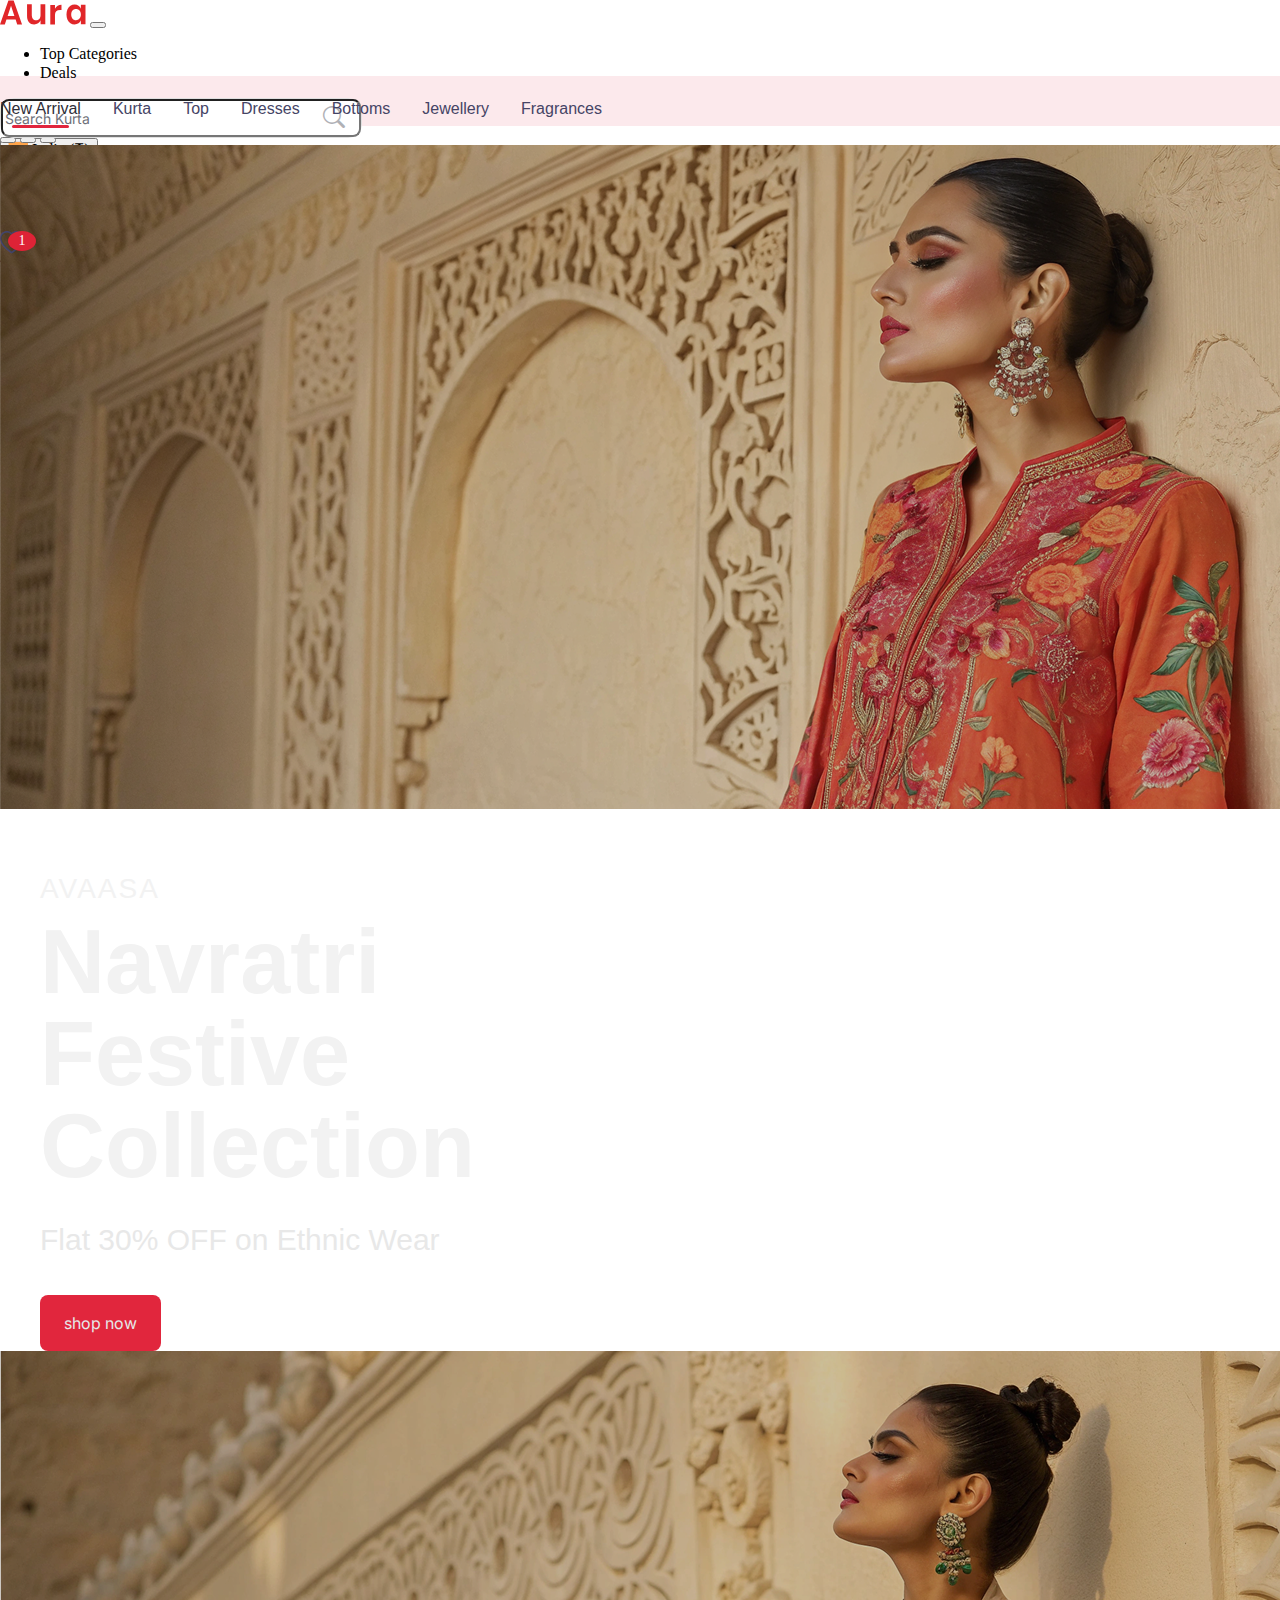
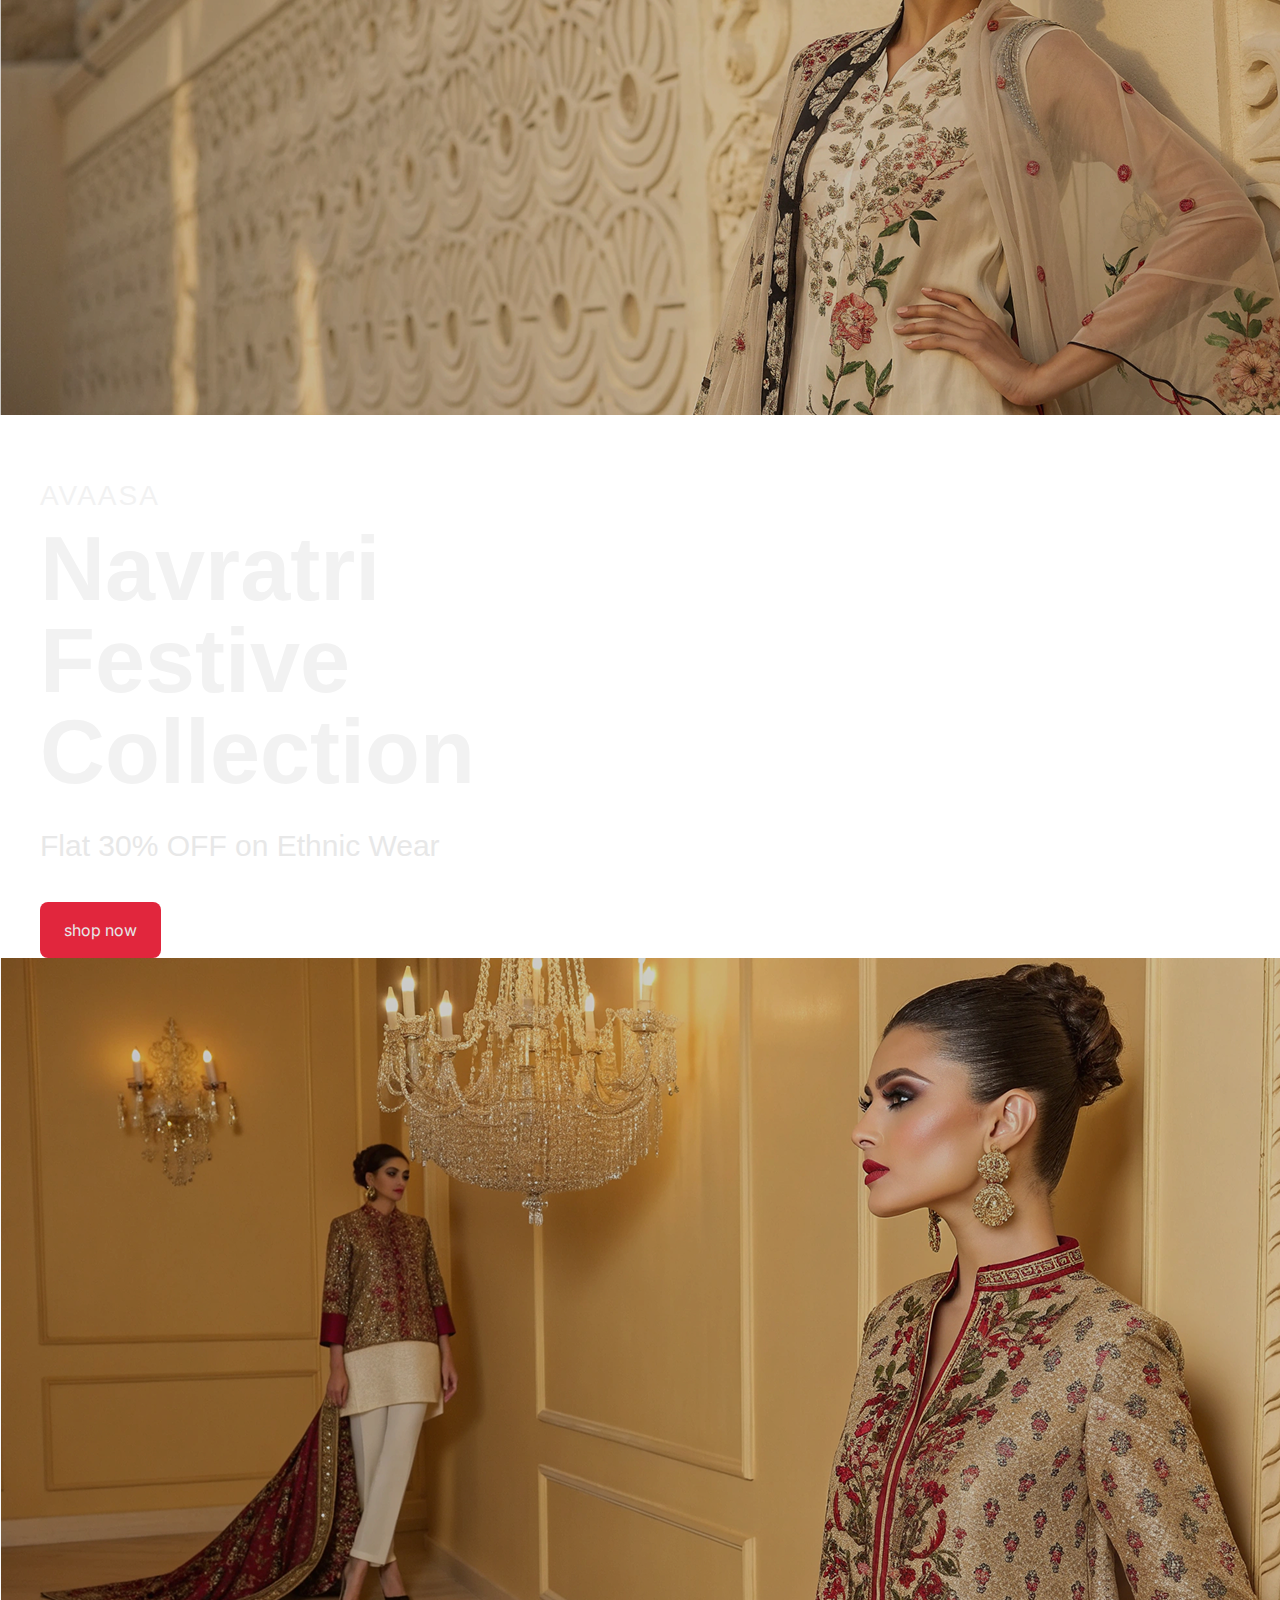
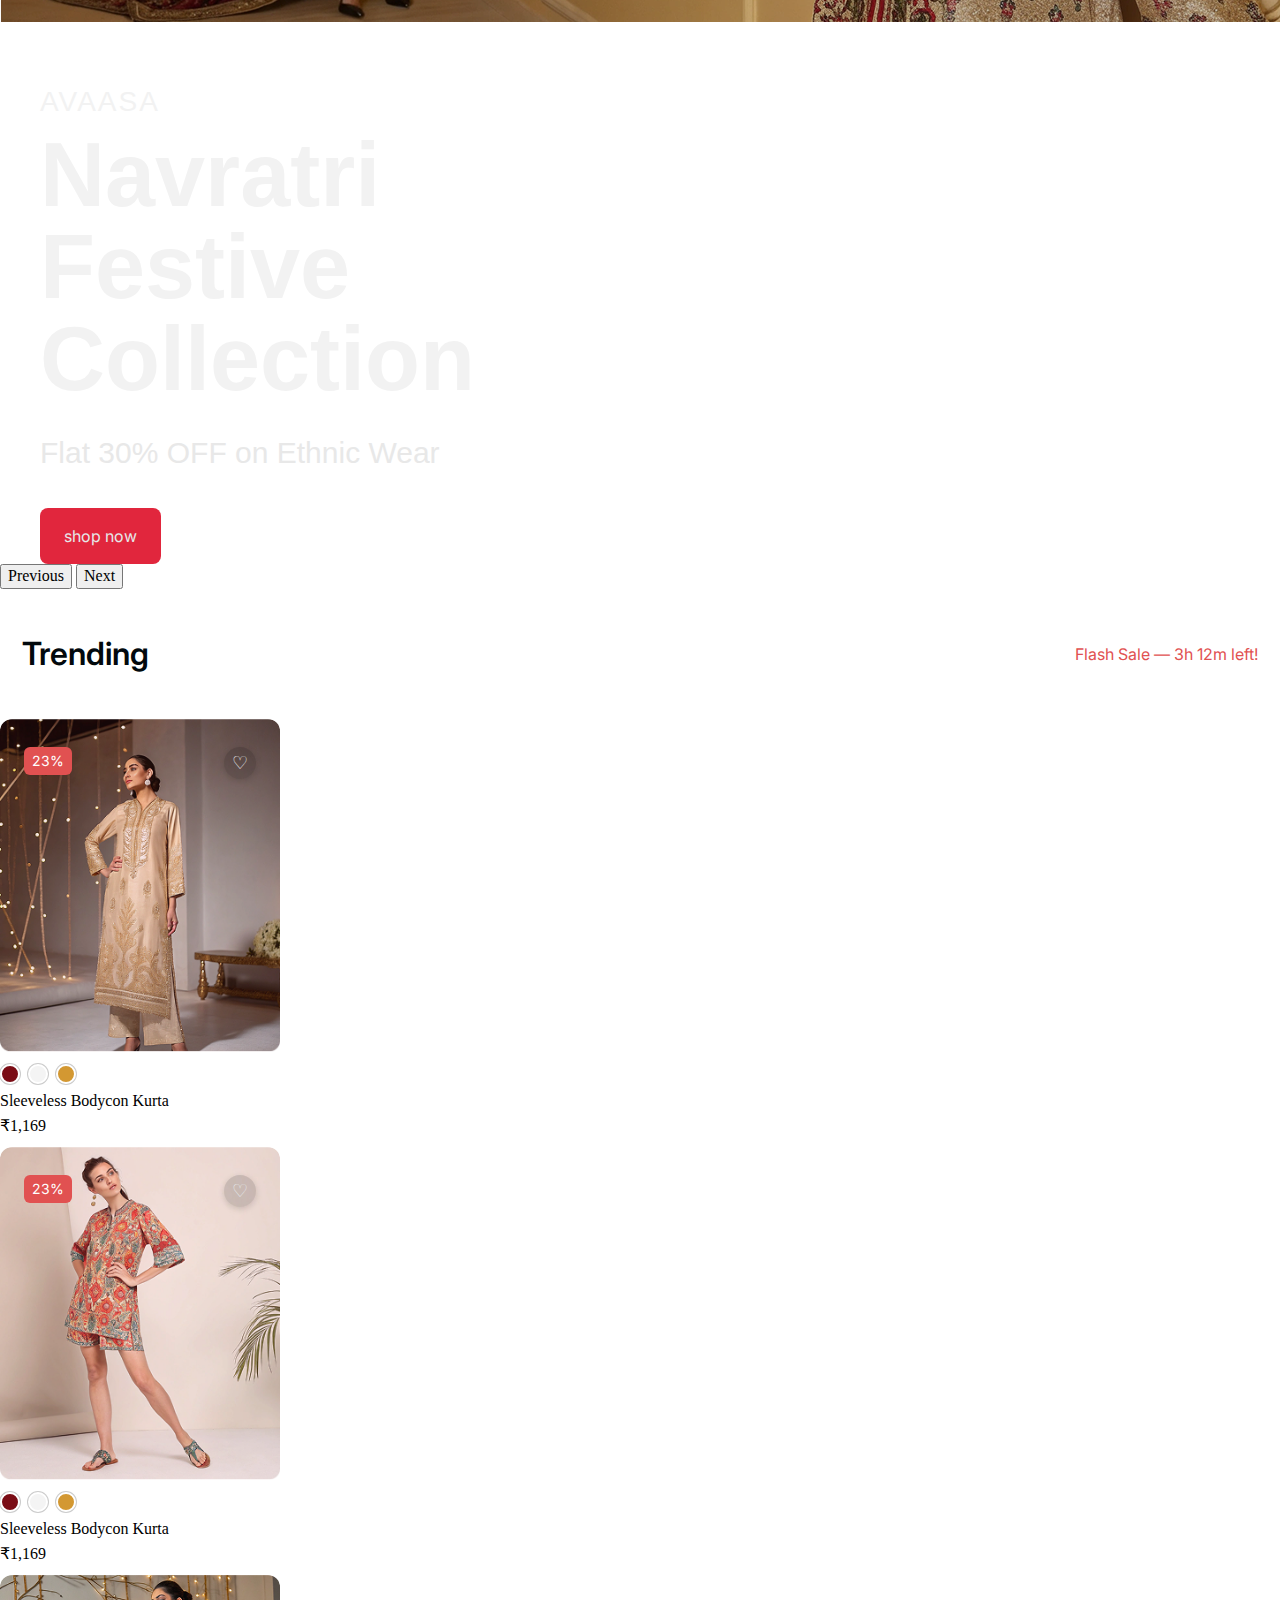
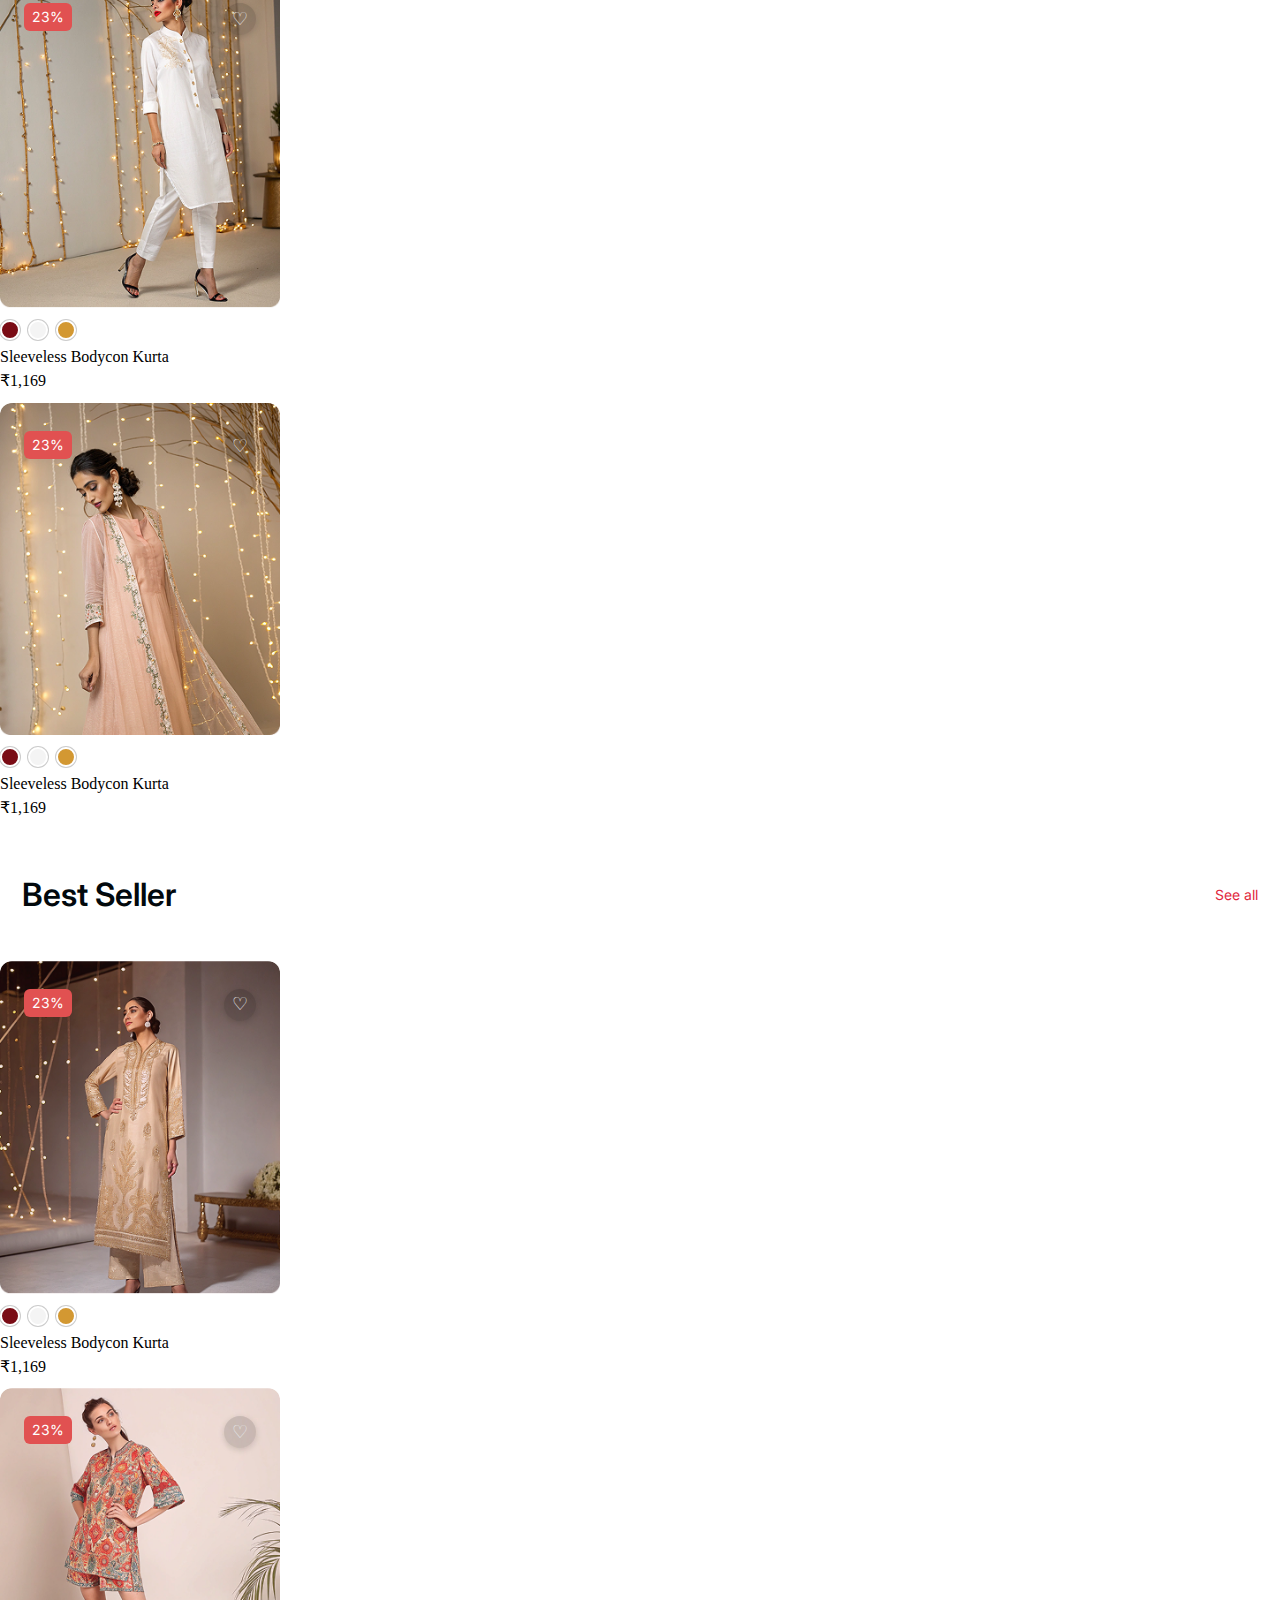
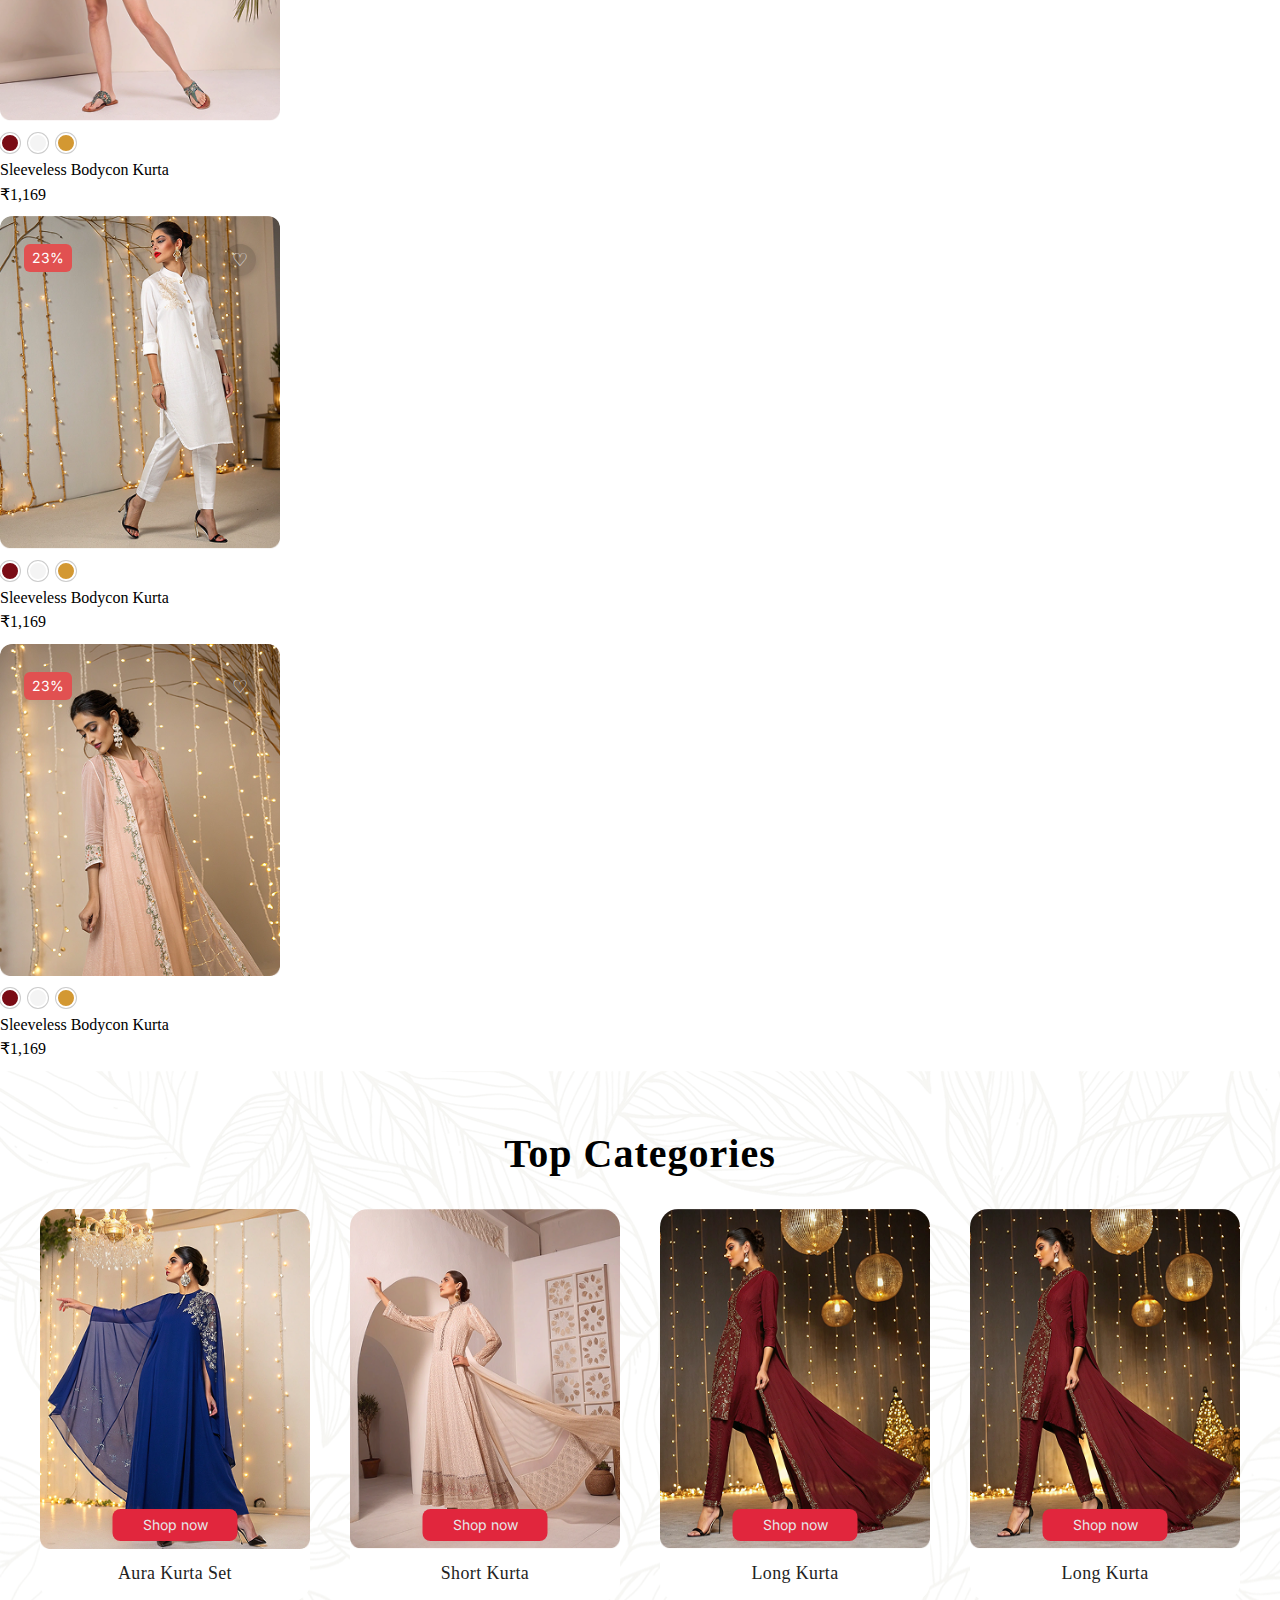
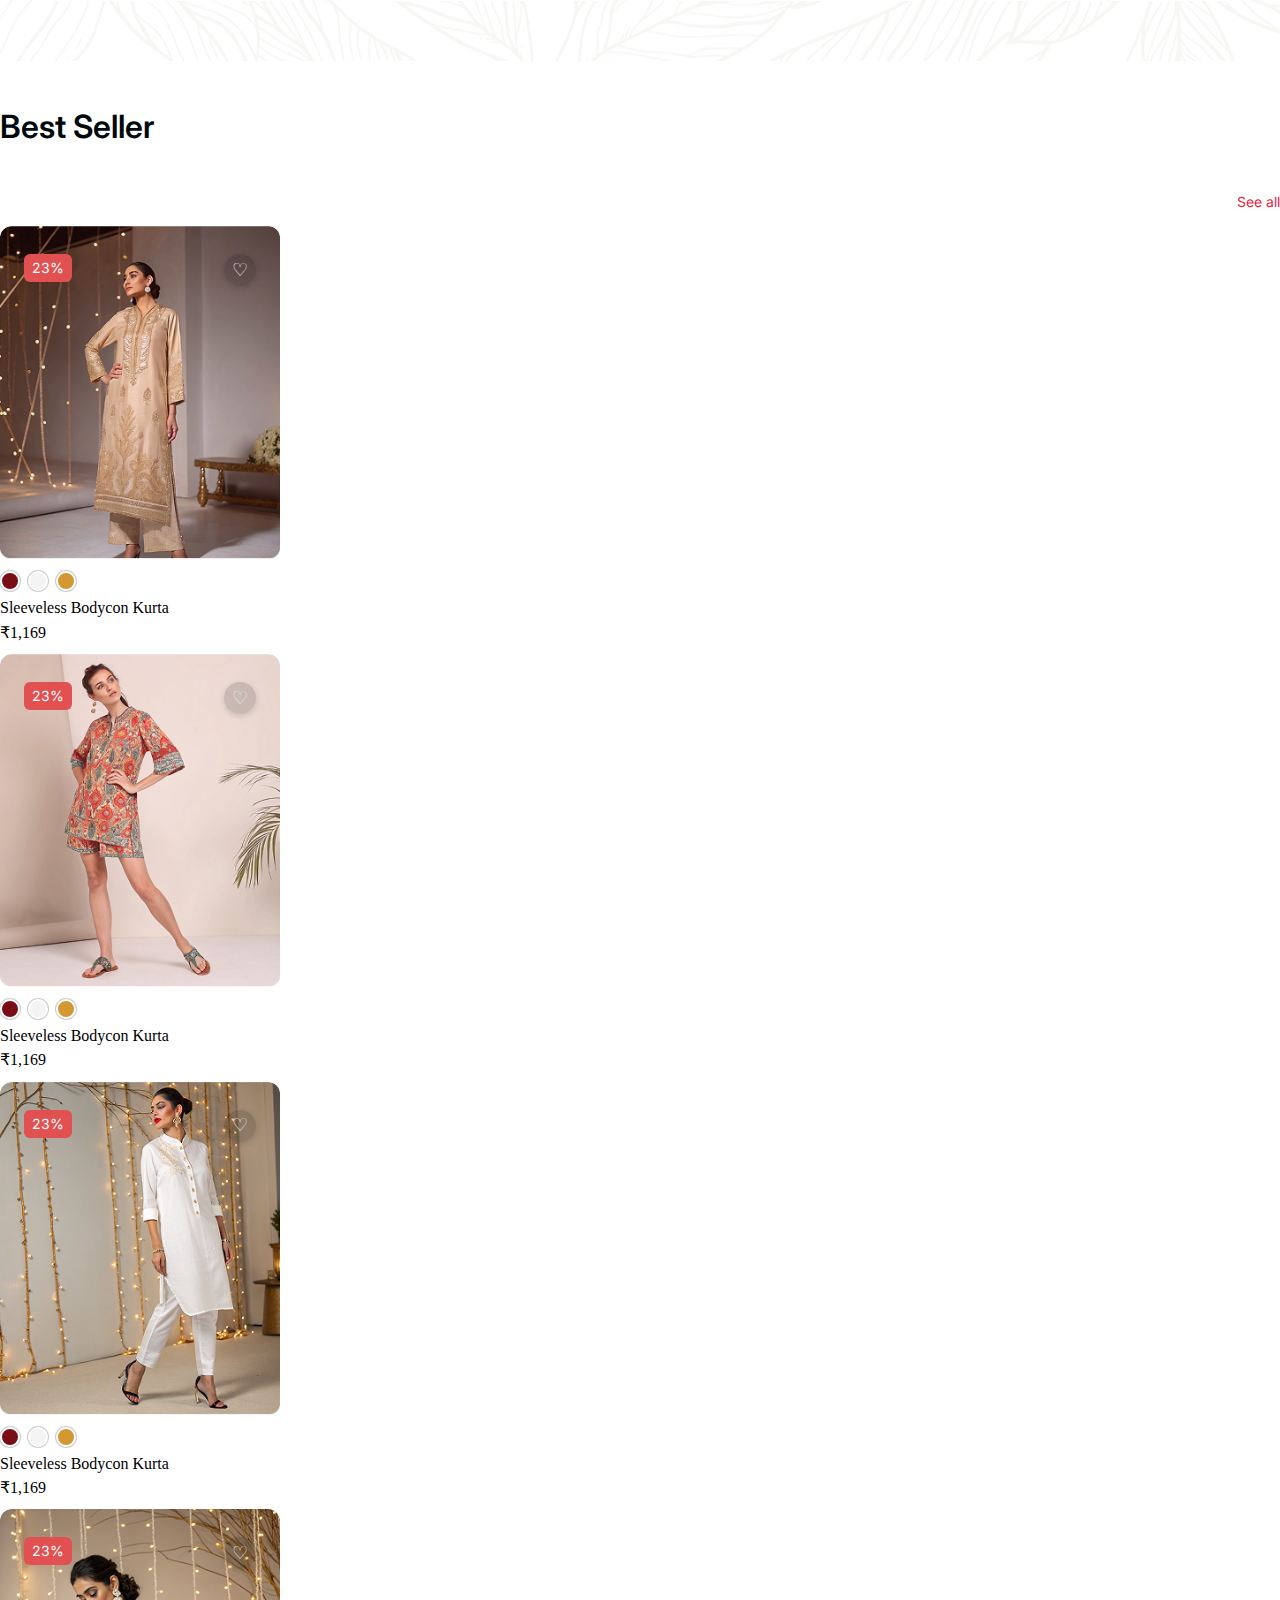
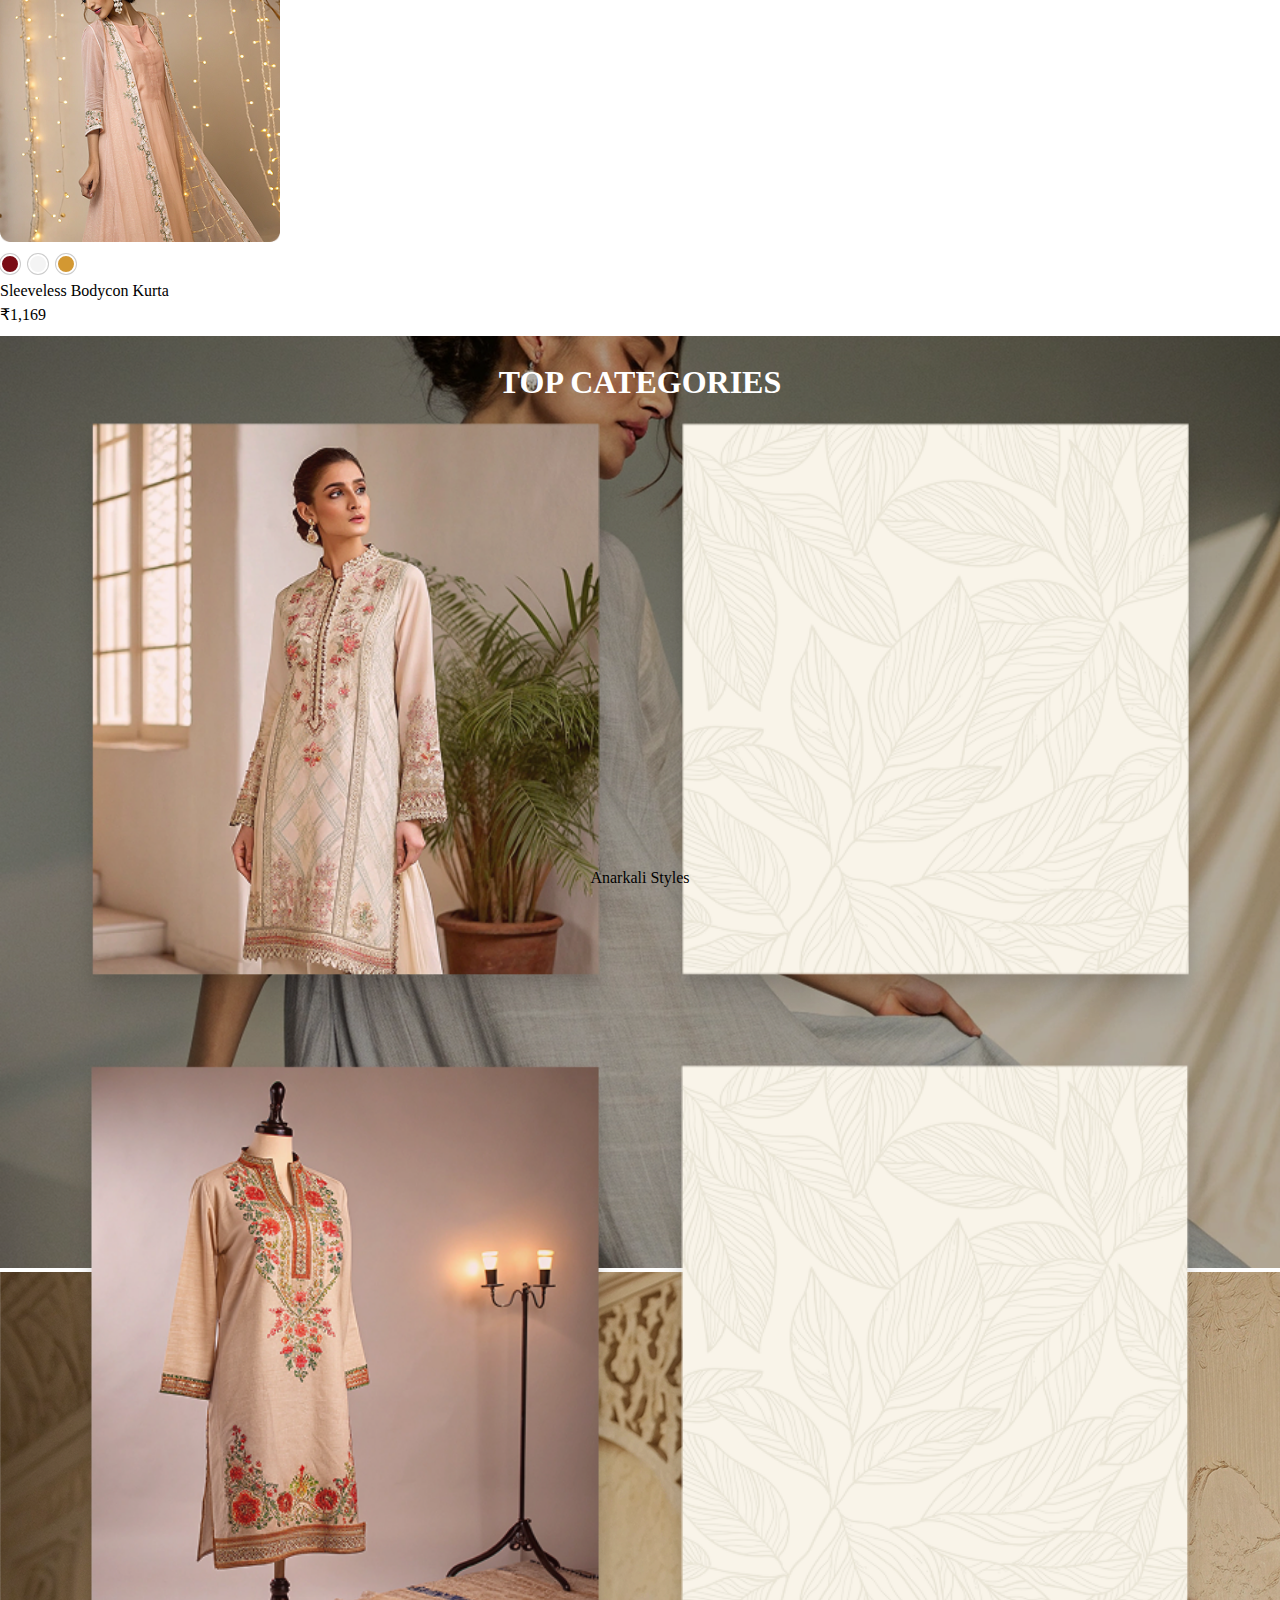
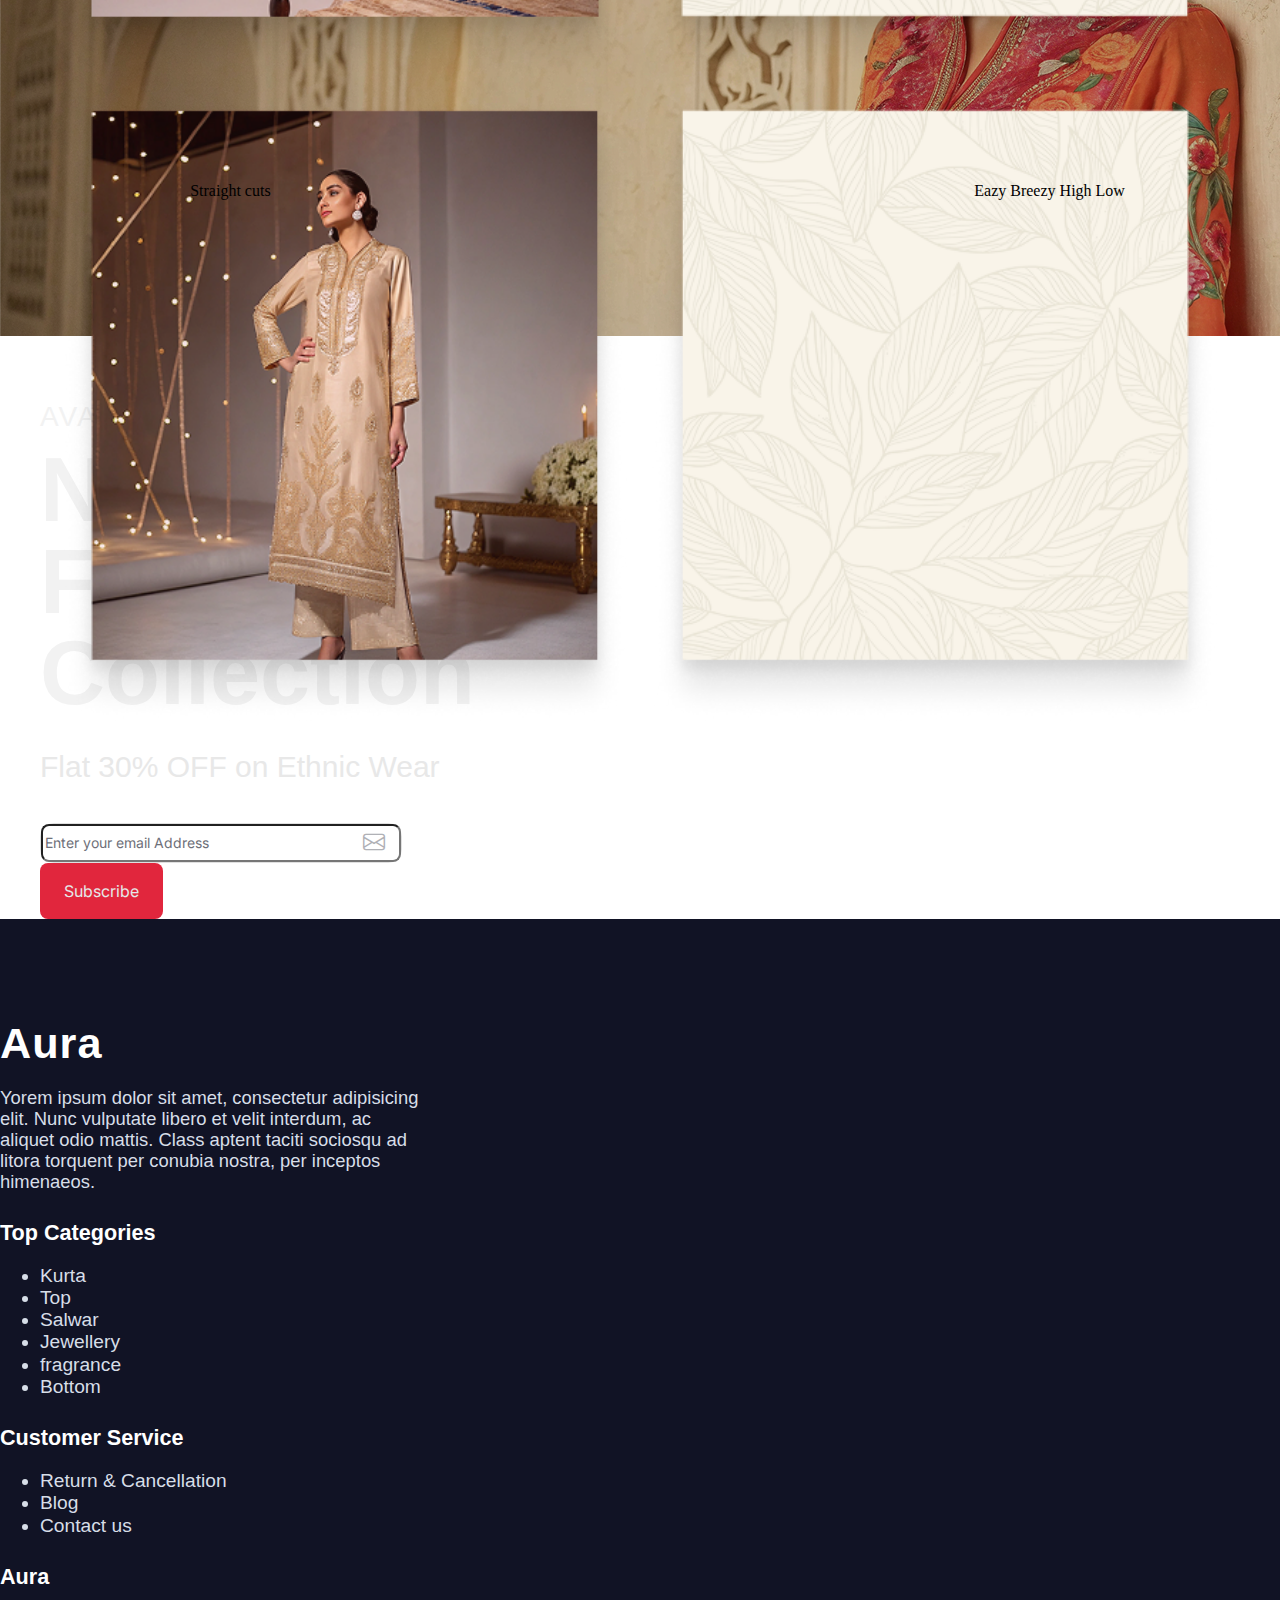
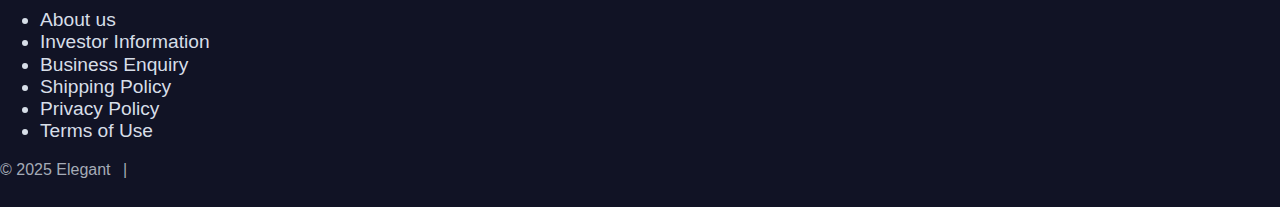
<file: index.html>
<!DOCTYPE html>
<html lang="en">

<head>
  <meta charset="UTF-8">
  <meta name="viewport" content="width=device-width, initial-scale=1.0">
  <title>Aura.com</title>
  <link rel="icon" href="img/Favicon.png">
  <link rel="stylesheet" href="css/style.css">
  <link rel="stylesheet" href="css/Normalise.css">
  <link href="https://cdn.jsdelivr.net/npm/bootstrap@5.3.8/dist/css/bootstrap.min.css" rel="stylesheet"
    integrity="sha384-sRIl4kxILFvY47J16cr9ZwB07vP4J8+LH7qKQnuqkuIAvNWLzeN8tE5YBujZqJLB" crossorigin="anonymous">
  <link rel="stylesheet" href="https://cdn.jsdelivr.net/npm/bootstrap-icons@1.13.1/font/bootstrap-icons.min.css">
  <!-- Google Fonts -->
  <link rel="preconnect" href="https://fonts.googleapis.com">
  <link rel="preconnect" href="https://fonts.gstatic.com" crossorigin>
  <link
    href="https://fonts.googleapis.com/css2?family=Inter:ital,opsz,wght@0,14..32,100..900;1,14..32,100..900&family=Montserrat:ital,wght@0,100..900;1,100..900&family=Work+Sans:ital,wght@0,100..900;1,100..900&display=swap"
    rel="stylesheet">

</head>

<body>

  <header class="">
       <nav class="navbar navbar-expand-lg  custom-navbar">
      <div class="container-fluid">

        <a style="align-items: normal;" class="navbar-brand" href="#"><img src="img/Logo.svg" alt="Aura Logo"
            class="logo"></a>

        <button class="navbar-toggler" type="button" data-bs-toggle="collapse" data-bs-target="#navbarNav"
          aria-controls="navbarNav" aria-expanded="false" aria-label="Toggle navigation">
          <span class="navbar-toggler-icon"></span>

        </button>

        <div class="collapse navbar-collapse d-flex justify-content-between " id="navbarNav">
          <div>
            <ul class="navbar-nav me-auto">
              <li class="nav-item">
                <a class="nav-link header-link " aria-current="page" href="#">Top Categories</a>
              </li>
              <li class="nav-item">
                <a class="nav-link header-link " href="#">Deals</a>
              </li>

            </ul>
          </div>
          <!--form search-->

          <div class="custom-search-wrapper">
            <input type="text" class="form-control custom-search-input" placeholder="Search Kurta" aria-label="Search">
            <span class="custom-search-icon">
              <i class="bi bi-search"></i>
            </span>
          </div>



          <div class="d-flex align-items-center gap-4">

            <!---Select Country-->

            <div class="dropdown">
              <button class="btn  dropdown-toggle d-flex align-items-center" type="button" data-bs-toggle="dropdown">
                <img src="img/IN.svg" width="20" class="me-2"> India (₹)
              </button>
              <ul class="dropdown-menu">
                <li><a class="dropdown-item d-flex align-items-center country-text" href="#"><img src="img/IN.svg"
                      width="20" class="me-2"> India (₹)</a></li>
                <li><a class="dropdown-item d-flex align-items-center country-text" href="#"><img src="img/flag.svg"
                      width="20" class="me-2"> US ($)</a></li>
              </ul>
            </div>

            <!---Right group-->
            <!--wishlist-->
            <div class="notification-icon">
              <i class="bi bi-heart"></i> <!-- Bootstrap icon, can use SVG or font icon -->
              <span class="notification-badge">1</span>
            </div>
            <!--Cart-->
            <div><i class="bi bi-cart custom-cart-icon"></i></div>
            <!--profile-->

            <div class="profile-menu-card">
              <span class="profile-icon">
                <i class="bi bi-person"></i>
              </span>
              <span class="menu-bars">
                <!-- SVG for three horizontal bars -->
                <svg width="36" height="36" viewBox="0 0 36 36" fill="none">
                  <rect x="10" y="12" width="16" height="2.5" rx="1.1" fill="#41446B" />
                  <rect x="10" y="17" width="16" height="2.5" rx="1.1" fill="#41446B" />
                  <rect x="10" y="22" width="16" height="2.5" rx="1.1" fill="#41446B" />
                </svg>
              </span>
            </div>


          </div>
        </div>

        </nav>
              <!---Tab structure-->
                 <div class="tabs d-flex justify-content-center gap-4  mb-3">
      <div class="tab active">New Arrival</div>
      <div class="tab">Kurta</div>
      <div class="tab">Top</div>
      <div class="tab">Dresses</div>
      <div class="tab">Bottoms</div>
      <div class="tab">Jewellery</div>
      <div class="tab">Fragrances</div>
                 </div>


              <!---Banner-->

        <div class="carousel slide" data-ride="carousel" id="bannerCarousel">
      <div class="carousel-indicators">
        <button type="button" data-bs-target="#carouselExampleIndicators" data-bs-slide-to="0" class="active"
          aria-current="true" aria-label="Slide 1"></button>
        <button type="button" data-bs-target="#carouselExampleIndicators" data-bs-slide-to="1"
          aria-label="Slide 2"></button>
        <button type="button" data-bs-target="#carouselExampleIndicators" data-bs-slide-to="2"
          aria-label="Slide 3"></button>
      </div>
      <div class="carousel-inner">
        <div class="carousel-item active">
          <img src="img/DEVICE=Desktop, Placement=Carosuel 1.png" class="d-block w-100" alt="Banner 1">
          <div class="promo-content carousel-caption d-none d-md-block text-start">
            <div class="brand">AVAASA</div>
            <h1 class="promo-heading">
              Navratri Festive<br>
              Collection
            </h1>
            <p class="promo-offer">
              Flat 30% OFF on Ethnic Wear
            </p>
            <button class=" Aura-button-primary-L">shop now</button>
          </div>

        </div>
        <div class="carousel-item">
          <img src="img/DEVICE=Desktop, Placement=Carosuel 2.png" class="d-block w-100" alt="Banner 2">
          <div class="promo-content carousel-caption d-none d-md-block text-start">
            <div class="brand">AVAASA</div>
            <h1 class="promo-heading">
              Navratri Festive<br>
              Collection
            </h1>
            <p class="promo-offer">
              Flat 30% OFF on Ethnic Wear
            </p>
            <button class=" Aura-button-primary-L">shop now</button>
          </div>
        </div>
        <div class="carousel-item">
          <img src="img/DEVICE=Desktop, Placement=Carosuel 3.png" class="d-block w-100" alt="Banner 3">
          <div class="promo-content carousel-caption d-none d-md-block text-start">
            <div class="brand">AVAASA</div>
            <h1 class="promo-heading">
              Navratri Festive<br>
              Collection
            </h1>
            <p class="promo-offer">
              Flat 30% OFF on Ethnic Wear
            </p>
            <button class=" Aura-button-primary-L">shop now</button>
          </div>
        </div>
      </div>
      <button class="carousel-control-prev" type="button" data-bs-target="#bannerCarousel" data-bs-slide="prev">
        <span class="carousel-control-prev-icon" aria-hidden="true"></span>
        <span class="visually-hidden">Previous</span>
      </button>
      <button class="carousel-control-next" type="button" data-bs-target="#bannerCarousel" data-bs-slide="next">
        <span class="carousel-control-next-icon" aria-hidden="true"></span>
        <span class="visually-hidden">Next</span>
      </button>

        </div>
  </header>

  <main>
    <!--cards-->
      <div class="container">
          <div class="row">
               <div class="trending-row d-flex justify-content-between  pt-5 pb-5">
          <div class=" col-6 col-md-6 col-lg-6">
            <h5 class="font-heading-XL">Trending</h5>
          </div>
          <div class=" col-6 col-md-6  col-lg-6  ">
            <p class="flash-sale">Flash Sale — 3h 12m left!</p>
          </div>
               </div>

              <div class="product-card col-3-6 col-md-4 col-lg-3 mb-4 ">
          <!-- Discount -->
          <div class="discount-badge">23%</div>

          <!-- Wishlist -->
          <div class="wishlist"></div>

          <!-- Product Image -->
          <img src="img/Img-8.png" alt="Kurta">

          <!-- Card Content -->
          <div class="card-content">
            <!-- Color options -->
            <div class="colors">
              <div class="color red"></div>
              <div class="color white"></div>
              <div class="color gold"></div>
            </div>

            <!-- Product Title -->
            <div class="product-name">Sleeveless Bodycon Kurta</div>

            <!-- Price -->
            <div class="price">₹1,169</div>
          </div>
              </div>

               <div class="product-card col-3-6 col-md-4 col-lg-3 mb-4 ">
          <!-- Discount -->
          <div class="discount-badge">23%</div>

          <!-- Wishlist -->
          <div class="wishlist"></div>

          <!-- Product Image -->
          <img src="img/Img-9.png" alt="Kurta">

          <!-- Card Content -->
          <div class="card-content">
            <!-- Color options -->
            <div class="colors">
              <div class="color red"></div>
              <div class="color white"></div>
              <div class="color gold"></div>
            </div>

            <!-- Product Title -->
            <div class="product-name">Sleeveless Bodycon Kurta</div>

            <!-- Price -->
            <div class="price">₹1,169</div>
          </div>
               </div>
               <div class="product-card col-3-6 col-md-4 col-lg-3 mb-4 ">
          <!-- Discount -->
          <div class="discount-badge">23%</div>

          <!-- Wishlist -->
          <div class="wishlist"></div>

          <!-- Product Image -->
          <img src="img/Img-4.png" alt="Kurta">

          <!-- Card Content -->
          <div class="card-content">
            <!-- Color options -->
            <div class="colors">
              <div class="color red"></div>
              <div class="color white"></div>
              <div class="color gold"></div>
            </div>

            <!-- Product Title -->
            <div class="product-name">Sleeveless Bodycon Kurta</div>

            <!-- Price -->
            <div class="price">₹1,169</div>
          </div>
              </div>
              <div class="product-card col-3-6 col-md-4 col-lg-3 mb-4 ">
          <!-- Discount -->
          <div class="discount-badge">23%</div>

          <!-- Wishlist -->
          <div class="wishlist"></div>

          <!-- Product Image -->
          <img src="img/Img-3.png" alt="Kurta">

          <!-- Card Content -->
          <div class="card-content">
            <!-- Color options -->
            <div class="colors">
              <div class="color red"></div>
              <div class="color white"></div>
              <div class="color gold"></div>
            </div>

            <!-- Product Title -->
            <div class="product-name">Sleeveless Bodycon Kurta</div>

            <!-- Price -->
            <div class="price">₹1,169</div>
          </div>
               </div>
           </div>


           <div class="row">
               <div class="trending-row d-flex justify-content-between ">
          <div class=" col-6 col-md-6 col-lg-6  pt-5 pb-5  ">
            <h5 class="font-heading-XL">Best Seller</h5>
          </div>
          <div class=" col-6 col-md-6  col-lg-6  ">
            <p class=" see-all-link">See all</p>
          </div>
               </div>

              <div class="product-card col-3-6 col-md-4 col-lg-3 mb-4 ">
          <!-- Discount -->
          <div class="discount-badge">23%</div>

          <!-- Wishlist -->
          <div class="wishlist"></div>

          <!-- Product Image -->
          <img src="img/Img-8.png" alt="Kurta">

          <!-- Card Content -->
          <div class="card-content">
            <!-- Color options -->
            <div class="colors">
              <div class="color red"></div>
              <div class="color white"></div>
              <div class="color gold"></div>
            </div>

            <!-- Product Title -->
            <div class="product-name">Sleeveless Bodycon Kurta</div>

            <!-- Price -->
            <div class="price">₹1,169</div>
          </div>
              </div>

               <div class="product-card col-3-6 col-md-4 col-lg-3 mb-4 ">
          <!-- Discount -->
          <div class="discount-badge">23%</div>

          <!-- Wishlist -->
          <div class="wishlist"></div>

          <!-- Product Image -->
          <img src="img/Img-9.png" alt="Kurta">

          <!-- Card Content -->
          <div class="card-content">
            <!-- Color options -->
            <div class="colors">
              <div class="color red"></div>
              <div class="color white"></div>
              <div class="color gold"></div>
            </div>

            <!-- Product Title -->
            <div class="product-name">Sleeveless Bodycon Kurta</div>

            <!-- Price -->
            <div class="price">₹1,169</div>
          </div>
               </div>
               <div class="product-card col-3-6 col-md-4 col-lg-3 mb-4 ">
          <!-- Discount -->
          <div class="discount-badge">23%</div>

          <!-- Wishlist -->
          <div class="wishlist"></div>

          <!-- Product Image -->
          <img src="img/Img-4.png" alt="Kurta">

          <!-- Card Content -->
          <div class="card-content">
            <!-- Color options -->
            <div class="colors">
              <div class="color red"></div>
              <div class="color white"></div>
              <div class="color gold"></div>
            </div>

            <!-- Product Title -->
            <div class="product-name">Sleeveless Bodycon Kurta</div>

            <!-- Price -->
            <div class="price">₹1,169</div>
          </div>
              </div>
              <div class="product-card col-3-6 col-md-4 col-lg-3 mb-4 ">
          <!-- Discount -->
          <div class="discount-badge">23%</div>

          <!-- Wishlist -->
          <div class="wishlist"></div>

          <!-- Product Image -->
          <img src="img/Img-3.png" alt="Kurta">

          <!-- Card Content -->
          <div class="card-content">
            <!-- Color options -->
                 <div class="colors">
                   <div class="color red"></div>
                   <div class="color white"></div>
                   <div class="color gold"></div>
                 </div>

            <!-- Product Title -->
            <div class="product-name">Sleeveless Bodycon Kurta</div>

            <!-- Price -->
            <div class="price">₹1,169</div>
                </div>
                   </div>
                       </div>
                           </div>
                               </div>
                                  </div>
                                      </section>



    </section>

    <!---Top Categories-->


  <div class="container">
    <div class="row">

    <div class="categories-section  ">
    <div class="categories-title">Top Categories</div>
    <div class="categories-grid">
           <div class="category-card">
              <img src="img/Img-2.png" alt="Aura Kurta Set">
                  <button class=" Aura-button-primary-SM shop-btn  ">Shop now</button>
                     <div class="category-name">Aura Kurta Set</div>
           </div>
      <div class="category-card">
        <img src="img/Img-11.png" alt="Short Kurta">
         <button class=" Aura-button-primary-SM shop-btn  ">Shop now</button>
        <div class="category-name">Short Kurta</div>
      </div>
      <div class="category-card ">
        <img src="img/Img-5.png" alt="Long Kurta">
        <button class=" Aura-button-primary-SM shop-btn ">Shop now</button>
        <div class="category-name">Long Kurta</div>
      </div>
       <div class="category-card ">
        <img src="img/Img-5.png" alt="Long Kurta">
        <button class=" Aura-button-primary-SM shop-btn ">Shop now</button>
        <div class="category-name">Long Kurta</div>
      </div>
      
    </div>
  </div>
  </div>

  </div>




   <!--New Arrival-->
   <div class="container">
     <div class="row">
               <div class=" col-6 col-md-6 col-lg-6  pt-5 pb-5  ">
            <h5 class="font-heading-XL">Best Seller</h5>
          </div>
          <div class=" col-6 col-md-6  col-lg-6  ">
            <p class=" see-all-link">See all</p>
          </div>

              <div class="product-card col-3-6 col-md-4 col-lg-3 mb-4 ">
          <!-- Discount -->
          <div class="discount-badge">23%</div>

          <!-- Wishlist -->
          <div class="wishlist"></div>

          <!-- Product Image -->
          <img src="img/Img-8.png" alt="Kurta">

          <!-- Card Content -->
          <div class="card-content">
            <!-- Color options -->
            <div class="colors">
              <div class="color red"></div>
              <div class="color white"></div>
              <div class="color gold"></div>
            </div>

            <!-- Product Title -->
            <div class="product-name">Sleeveless Bodycon Kurta</div>

            <!-- Price -->
            <div class="price">₹1,169</div>
          </div>
              </div>

               <div class="product-card col-3-6 col-md-4 col-lg-3 mb-4 ">
          <!-- Discount -->
          <div class="discount-badge">23%</div>

          <!-- Wishlist -->
          <div class="wishlist"></div>

          <!-- Product Image -->
          <img src="img/Img-9.png" alt="Kurta">

          <!-- Card Content -->
          <div class="card-content">
            <!-- Color options -->
            <div class="colors">
              <div class="color red"></div>
              <div class="color white"></div>
              <div class="color gold"></div>
            </div>

            <!-- Product Title -->
            <div class="product-name">Sleeveless Bodycon Kurta</div>

            <!-- Price -->
            <div class="price">₹1,169</div>
          </div>
               </div>
               <div class="product-card col-3-6 col-md-4 col-lg-3 mb-4 ">
          <!-- Discount -->
          <div class="discount-badge">23%</div>

          <!-- Wishlist -->
          <div class="wishlist"></div>

          <!-- Product Image -->
          <img src="img/Img-4.png" alt="Kurta">

          <!-- Card Content -->
          <div class="card-content">
            <!-- Color options -->
            <div class="colors">
              <div class="color red"></div>
              <div class="color white"></div>
              <div class="color gold"></div>
            </div>

            <!-- Product Title -->
            <div class="product-name">Sleeveless Bodycon Kurta</div>

            <!-- Price -->
            <div class="price">₹1,169</div>
          </div>
              </div>
              <div class="product-card col-3-6 col-md-4 col-lg-3 mb-4 ">
          <!-- Discount -->
          <div class="discount-badge">23%</div>

          <!-- Wishlist -->
          <div class="wishlist"></div>

          <!-- Product Image -->
          <img src="img/Img-3.png" alt="Kurta">

          <!-- Card Content -->
          <div class="card-content">
            <!-- Color options -->
            <div class="colors">
              <div class="color red"></div>
              <div class="color white"></div>
              <div class="color gold"></div>
            </div>

            <!-- Product Title -->
            <div class="product-name">Sleeveless Bodycon Kurta</div>

            <!-- Price -->
            <div class="price">₹1,169</div>
          </div>
               </div>
           </div>
   </div>

    <!--hilight-->

    <div class="colage">
        <img src="img/background.png" alt="">
      <div>
      
       <div class="overlay-text">
    <h1>Top Categories</h1>
  </div>

  <div class="cards">
    <div class="carD"> <img src="img/I1.png" alt=""></div>
    <div class="carD"><img src="img/p1.png" alt=""> <p class="p1">Anarkali Styles</p> </div>
    <div class="carD"><img src="img/I2.png" alt=""></div>
    <div class="carD"><img src="img/p2.png" alt=""><p class="p2">Straight cuts</p></div>
    <div class="carD"><img src="img/I3.png" alt=""></div>
        <div class="carD"><img src="img/p3.png" alt=""><p class="p3">Eazy Breezy High Low</p></div>

  </div>
      </div>



    </div>


    </div>
   
    </section>
    <section>
      <div class="carousel slide" data-ride="carousel" id="bannerCarousel">

        <div class="carousel-inner">
          <div class="carousel-item active">
            <img src="img/DEVICE=Desktop, Placement=Carosuel 1.png" class="d-block w-100" alt="Banner 1">
            <div class="promo-content carousel-caption d-none d-md-block text-start">
              <div class="brand">AVAASA</div>
              <h1 class="promo-heading">
                Navratri Festive<br>
                Collection
              </h1>

              <p class="promo-offer">
                Flat 30% OFF on Ethnic Wear
              </p>
              <div class="custom-search-wrapper">
                <input type="text" class="form-control custom-search-input" placeholder="Enter your email Address"
                  aria-label="Search">
                <span class="custom-search-icon">
                  <i class="bi bi-envelope"></i>
                </span>
              </div>

              <button class=" Aura-button-primary-L">Subscribe</button>
            </div>

          </div>
        </div>
    </section>

  </main>
 

    <footer
      style="background:#111325; color:#d7dee8; font-family:'Muli', sans-serif; font-size:1.2rem; padding:64px 0 28px 0;">
      <div class="container">
        <div class="row">
          <!-- Brand & Description -->
          <div class="col-md-4 mb-4">
            <h2 style="color:#fff; font-size:2.7rem; font-weight:700; letter-spacing:1px; margin-bottom:15px;">Aura</h2>
            <p style="color:#d7dee8; font-size:1.15rem; max-width:430px;">Yorem ipsum dolor sit amet, consectetur
              adipisicing elit. Nunc vulputate libero et velit interdum, ac aliquet odio mattis. Class aptent taciti
              sociosqu ad litora torquent per conubia nostra, per inceptos himenaeos.</p>
          </div>
          <!-- Top Categories -->
          <div class="col-md-2 mb-4">
            <h4 style="color:#fff; font-size:1.35rem; margin-bottom:18px;">Top Categories</h4>
            <ul class="list-unstyled">
              <li>Kurta</li>
              <li>Top</li>
              <li>Salwar</li>
              <li>Jewellery</li>
              <li>fragrance</li>
              <li>Bottom</li>
            </ul>
          </div>
          <!-- Customer Service -->
          <div class="col-md-3 mb-4">
            <h4 style="color:#fff; font-size:1.35rem; margin-bottom:18px;">Customer Service</h4>
            <ul class="list-unstyled">
              <li>Return & Cancellation</li>
              <li>Blog</li>
              <li>Contact us</li>
            </ul>
          </div>
          <!-- Aura Links -->
          <div class="col-md-3 mb-4">
            <h4 style="color:#fff; font-size:1.35rem; margin-bottom:18px;">Aura</h4>
            <ul class="list-unstyled">
              <li>About us</li>
              <li>Investor Information</li>
              <li>Business Enquiry</li>
              <li>Shipping Policy</li>
              <li>Privacy Policy</li>
              <li>Terms of Use</li>
            </ul>
          </div>
        </div>
        <!-- Copyright & Terms -->
        <div class="row">
          <div class="col-12 text-center mt-4" style="color:#a5abb7; font-size:1rem;">
            © 2025 Elegant
            <span style="margin:0 8px;">|</span>
    </footer>





    <script src="https://cdn.jsdelivr.net/npm/@popperjs/core@2.11.8/dist/umd/popper.min.js"
      integrity="sha384-I7E8VVD/ismYTF4hNIPjVp/Zjvgyol6VFvRkX/vR+Vc4jQkC+hVqc2pM8ODewa9r"
      crossorigin="anonymous"></script>
    <script src="https://cdn.jsdelivr.net/npm/bootstrap@5.3.8/dist/js/bootstrap.min.js"
      integrity="sha384-G/EV+4j2dNv+tEPo3++6LCgdCROaejBqfUeNjuKAiuXbjrxilcCdDz6ZAVfHWe1Y"
      crossorigin="anonymous"></script>

</body>

</html>
</file>
<file: css/style.css>
:root {
/* Global Colors */
--Ash10: #02090d;
--Ash09: #020c11;
--Ash08: #030f16;
--Ash07: #04131c;
--Ash06: #04151f;
--Ash05: #36444c;
--Ash04: #576269;
--Ash03: #8c9398;
--Ash02: #b1b6ba;
--Ash01: #e6e8e9;

--Success10: #105b1f;
--Success09: #157729;
--Success08: #1b9a35;
--Success07: #23c543;
--Success06: #26d94a;
--Success05: #51e16e;
--Success04: #6ee686;
--Success03: #9beeac;
--Success02: #bcf3c7;
--Success01: #e9fbed;

--Error10: #5b1010;
--Error09: #771515;
--Error08: #9a1b1b;
--Error07: #c52323;
--Error06: #d92626;
--Error05: #e15151;
--Error04: #e66e6e;
--Error03: #ee9b9b;
--Error02: #f3bcbc;
--Error01: #fbe9e9;

--Sunshine10: #645a48;
--Sunshine09: #83765f;
--Sunshine08: #aa987a;
--Sunshine07: #d9c39d;
--Sunshine06: #efd6ac;
--Sunshine05: #f2debd;
--Sunshine04: #f4e4c7;
--Sunshine03: #f8ecd9;
--Sunshine02: #faf2e5;
--Sunshine01: #fdfbf7;

--Crystal-10: #5f101a;
--Crystal-09: #7c1522;
--Crystal-08: #a01b2b;
--Crystal-07: #cd2338;
--Crystal-06: #e1263d;
--Crystal-05: #e75164;
--Crystal-04: #eb6e7d;
--Crystal-03: #f19ba6;
--Crystal-02: #f6bcc3;
--Crystal-01: #fce9ec;

/* Border Radius */
--border-radius-0: 0px;
--border-radius-100: 2px;
--border-radius-200: 4px;
--border-radius-300: 8px;
--border-radius-400: 12px;
--border-radius-500: 16px;
--border-radius-600: 20px;
--border-radius-700: 24px;
--border-radius-800: 999px;

/* Sizing */
--size-1: 4px;
--size-2: 8px;
--size-3: 16px;
--size-4: 24px;
--size-5: 32px;
--size-6: 48px;
--size-7: 56px;
--size-8: 64px;
--size-9: 72px;
--size-10: 96px;

/* Spacing */
--space-1: 4px;
--space-2: 8px;
--space-3: 16px;
--space-4: 24px;
--space-5: 32px;
--space-6: 48px;
--space-7: 56px;
--space-8: 64px;

/* Borders */
--border-width-none: 0px;
--border-width-thin: 1px;
--border-width-medium: 2px;
--border-width-thick: 4px;
--border-width-extra-thick: 8px;

/* Font Families */
--font-1: "Inter";

/* Font Weights */
--font-weight-thin: 100;
--font-weight-light: 200;
--font-weight-regular: 400;
--font-weight-medium: 500;
--font-weight-semibold: 600;
--font-weight-bold: 700;
--font-weight-extrabold: 800;
--font-weight-black: 900;

/* Line Heights */
--line-height-100: 18px;
--line-height-200: 20px;
--line-height-300: 24px;
--line-height-400: 28px;
--line-height-500: 30px;
--line-height-600: 40px;
--line-height-700: 42px;
--line-height-800: 44px;

/* Font Sizes */
--font-size-50: 12px;
--font-size-100: 14px;
--font-size-200: 16px;
--font-size-300: 20px;
--font-size-400: 24px;
--font-size-500: 30px;
--font-size-600: 32px;
--font-size-700: 36px;

/* Shadows */
--shadow-s1: 0 2px 16px 10px var(--Ash01);
--shadow-s2: 0 22px 22px 0 var(--Ash01);
--shadow-s3: 0 30px 60px 0 var(--Ash02);

/* Typography aliases */
--font-text-L-family: var(--font-1);
--font-text-L-weight: var(--font-weight-regular);
--font-text-L-size: var(--font-size-200);
--font-text-L-lineHeight: var(--line-height-300);
--font-text-L: var(--font-text-L-weight) var(--font-text-L-size) / var(--font-text-L-lineHeight) var(--font-text-L-family);

--font-text-MD-family: var(--font-1);
--font-text-MD-weight: var(--font-weight-regular);
--font-text-MD-size: var(--font-size-100);
--font-text-MD-lineHeight: var(--line-height-200);
--font-text-MD: var(--font-text-MD-weight) var(--font-text-MD-size) / var(--font-text-MD-lineHeight) var(--font-text-MD-family);

--font-text-XL-family: var(--font-1);
--font-text-XL-weight: var(--font-weight-semibold);
--font-text-XL-size: var(--font-size-600);
--font-text-XL-lineHeight: var(--line-height-300);
--font-heading-XL: var(--font-text-XL-weight) var(--font-text-XL-size) / var(--font-text-XL-lineHeight) var(--font-text-XL-family);



/* Semantic Tokens */
--color-background-primary-active: var(--Crystal-06);
--color-background-primary-hover: var(--Crystal-08);
--color-background-secondary-active: var(--Sunshine01);
--color-background-secondary-hover: var(--Sunshine03);
--color-text-Lightest-Neutral: var(--Ash01);
--color-text-Darkest-Neutral: var(--Ash10);
--color-background-Lightest-primary: var(--Crystal-01);
--color-background-Base-error: var(--Error07);
--color-background-decorative: var(--Error05);

--border-radius-border-radius-L: var(--border-radius-300);
--border-radius-border-radius-MD: var(--border-radius-200);
--border-radius-border-radius-SM: var(--border-radius-100);

--space-L: var(--space-4);
--space-MD: var(--space-3);
--space-SM: var(--space-2);

--border-width-default: var(--border-width-thin);
--border-width-focus: var(--border-width-medium);
--border-width-selected: var(--border-width-thick);
--border-width-emphasis: var(--border-width-extra-thick);

--color-border-primary: var(--Crystal-06);
}

/* Component styles */
nav {
height: 76px;
}

select {
background-color: transparent;
border: none;
outline: none;
}

select img {
width: 24px;
height: 24px;
border-radius: 50%;
}

.custom-navbar {
background-color: var(--color-Surface-Neutral);
}

.country-text {
color: var(--color-text-neutral) !important;
}

/* Search Bar */
.custom-search-wrapper {
position: relative;
display: flex;
align-items: center;
border: 1.5px solid #e0e0e0;
border-radius: 14px;
background: #fff;
width: 360px;
max-width: 100%;
}

.custom-search-input {
border-radius: var(--border-radius-border-radius-L)!important;
border: var(var(--border-width-default))!important;
height: var(--size-5) !important;
background: transparent;
font: var(--font-text-MD)!important;
color: colorx
padding: 12px 40px 12px 16px;
width: 100%;
box-shadow: none;
}

.custom-search-input::placeholder {
color: #6e7079;
opacity: 1;
font-weight: 400;
}

.custom-search-icon {
position: absolute;
right: 16px;
color: #b0b1b6;
font-size: 22px;
pointer-events: none;
}

/* Wishlist */
.notification-icon {
position: relative;
display: inline-block;
}

.notification-icon .bi-heart {
font-size: 24px;
color: #41446B;
}

.notification-badge {
position: absolute;
top: 0px;
right: -12px;
background: #DE2336;
color: #fff;
border-radius: 50%;
padding: 0px 4px;
height: 20px;
min-width: 20px;
font-size: 14px;
font-family: inherit;
display: flex;
align-items: center;
justify-content: center;
font-weight: 500;
box-shadow: 0 2px 6px rgba(0, 0, 0, 0.08);
}

/* Cart */
.custom-cart-icon {
font-size: 24px;
color: #41446B;
vertical-align: middle;
}

/* Profile */
.profile-menu-card {
display: flex;
align-items: center;
background: #f9f9f9;
border-radius: 999px;
border: 1.5px solid #e0e0e0;
box-shadow: 0 0 0 rgba(0, 0, 0, 0.06);
padding: 0 12px 0 8px;
width: 96px;
height: 48px;
}

.profile-icon {
background: #f4f3f6;
border-radius: 50%;
display: flex;
align-items: center;
justify-content: center;
width: 32px;
height: 32px;
}

.profile-icon .bi-person {
font-size: 20px;
color: #41446B;
}

.menu-bars {
display: flex;
align-items: center;
justify-content: center;
height: auto;
margin-left: auto;
}

.gap-4 {
gap: 32px;
}

/* Link hover */
.header-link {
text-decoration: none !important;
color: var(--color-text-neutral) !important;
}

.header-link:hover {
text-decoration: none !important;
color: var(--color-background-primary-hover) !important;
}


/* seel all link */
.see-all-link {
text-decoration: none !important;
color: var(--color-background-primary-active) !important;
font: var(--font-text-MD);
text-align: right;
}

.see-all-link:hover {

color: var(--color-background-primary-hover) !important;
font: var(--font-text-MD);
}

/* Tabs */
.tabs {
display: flex;
align-items: center;
background: var(--color-background-Lightest-primary);
padding: var(--space-L) 0 0 0;
gap: 32px;
font-family: 'Muli', sans-serif;
font-size: 16px;
}

.tab {
color: #454465;
padding-bottom: var(--space-SM);
cursor: pointer;
position: relative;
}

.tab.active {
color: #2e2d37;
font-weight: 500;
}

.tab.active::after {
content: '';
display: block;
height: 3px;
width: 70%;
background: var(--color-background-primary-active);
border-radius: 1.5px;
position: absolute;
left: 15%;
bottom: -2px;
}

/* shop button*/
.shop-btn {
  position: absolute;
  top: 300px;
  bottom: 24px;
  padding: 10px 38px;
  
  
}

/* Carousel */
.promo-content {
max-width: 600px;
padding: 60px 0 0 40px;
background: transparent;
}

.brand {
font-size: 28px;
color: #F2F2F2;
font-family: 'Muli', sans-serif;
font-weight: 400;
margin-bottom: 12px;
letter-spacing: 2px;
}

.promo-heading {
font-size: 90px;
font-weight: 700;
color: #F2F2F2;
line-height: 1.02;
margin: 0 0 24px 0;
font-family: 'Muli', sans-serif;
}

.promo-offer {
font-size: 30px;
color: #e8e8e8;
margin-bottom: 38px;
font-family: 'Muli', sans-serif;
}

.shop-btn {
font-size: 35px;
background: #E62A3E;
color: #fff;
padding: 28px 72px;
border: none;
border-radius: 16px;
cursor: pointer;
font-family: 'Muli', sans-serif;
font-weight: 500;
box-shadow: 0 12px 32px rgba(230, 42, 62, 0.15);
transition: background 0.2s;
}

.shop-btn:hover {
background: #b92538;
}

/* Product Card */

.product-card
{
  padding:0 0;
}
.trending-row {
display: flex;
align-items: center;
justify-content: space-between;
padding: 0 22px;
}

.trending-title {
font-size: 32px;
font-weight: 400;
color: #111;
margin: 0;
font: var(--font-text-L)
}

.flash-sale {
text-align: right;
font-size: 20px;
color: var(--color-background-decorative);
font: var(--font-text-L);
margin: 0;
font-weight: 400;
}

.product-card {
border-radius: 16px;
width: 200px;

}







/* Aura button - L */
.Aura-button-primary-L {
        display: inline-flex
;
    align-items: center;
    justify-content: center;
    height: var(--size-7);
    padding: 0 var(--space-L);
    background: var(--color-background-primary-active);
    color: var(--color-text-Lightest-Neutral);
    border: none;
    border-radius: var(--border-radius-border-radius-L);
    font: var(--font-text-L);
    line-height: var(--font-text-L-lineHeight);
    cursor: pointer;
    transition: background 0.2s;
}

.Aura-button-primary-L:hover {
background: var(--color-background-primary-hover);
}

/* Aura button - MD */
.Aura-button-primary-MD {
display: inline-flex;
align-items: center;
justify-content: center;
height: var(--size-6);
padding: 0 var(--space-MD);
background: var(--color-background-primary-active);
color: var(--color-text-Lightest-Neutral);
border: none;
border-radius: var(--border-radius-border-radius-L);
font: var(--font-text-MD);
line-height: var(--font-text-L-lineHeight);
cursor: pointer;
transition: background 0.2s;
}

.Aura-button-primary-MD:hover {
background: var(--color-background-primary-hover);
}

/* Aura button - SM */
.Aura-button-primary-SM {
display: inline-flex !important;
align-items: center;
justify-content: center;
height: var(--size-5);
padding: 0 var(--space-MD);
background: var(--color-background-primary-active);
color: var(--color-text-Lightest-Neutral);
border: none;
border-radius: var(--border-radius-border-radius-L);
font: var(--font-text-MD);
line-height: var(--font-text-L-lineHeight);
cursor: pointer;
transition: background 0.2s;
}

.Aura-button-primary-SM:hover {
background: var(--color-background-primary-hover);
}

/* Secondary Button - L */
.Aura-button-secondary-L {
display: inline-flex;
align-items: center;
justify-content: center;
height: var(--size-7);
padding: 0 var(--space-L);
background: var(--color-background-secondary-active);
color: var(--color-text-Darkest-Neutral);
border: var(--border-width-default);
border-color: var(--color-border-primary);
border-style: solid;
border-radius: var(--border-radius-border-radius-L);
font: var(--font-text-L);
line-height: var(--font-text-L-lineHeight);
cursor: pointer;
transition: background 0.2s;
}

.Aura-button-secondary-L:hover {
background: var(--color-background-secondary-hover);
}

/* Secondary Button - MD */
.Aura-button-secondary-MD {
display: inline-flex;
align-items: center;
justify-content: center;
height: var(--size-6);
padding: 0 var(--space-MD);
background: var(--color-background-secondary-active);
color: var(--color-text-Darkest-Neutral);
border: var(--border-width-default);
border-color: var(--color-border-primary);
border-style: solid;
border-radius: var(--border-radius-border-radius-L);
font: var(--font-text-MD);
line-height: var(--font-text-L-lineHeight);
cursor: pointer;
transition: background 0.2s;
}

.Aura-button-secondary-MD:hover {
background: var(--color-background-secondary-hover);
}

/* Secondary Button - SM */
.Aura-button-secondary-SM {
display: inline-flex;
align-items: center;
justify-content: center;
height: var(--size-5);
padding: 0 var(--space-MD);
background: var(--color-background-secondary-active);
color: var(--color-text-Darkest-Neutral);
border: var(--border-width-default);
border-style: solid;
border-color: var(--color-border-primary);
border-radius: var(--border-radius-border-radius-L);
font: var(--font-text-MD);
line-height: var(--font-text-L-lineHeight);
cursor: pointer;
transition: background 0.2s;
}

.Aura-button-secondary-SM:hover {
background: var(--color-background-secondary-hover);
}


/*Discount Badge*/
.discount-badge {
  top: 18px;
  left: 18px;
  height: var(--size-4);!important;
  padding: 0 var(--space-SM);!important;
  font: var(--font-text-MD);!important;       
  border-radius:var(--border-radius-border-radius-MD);!important;
  background-color: var(--color-background-Base-error);!important;

}

.percent-badge{
    display: inline-flex;
    position: absolute;
    align-items: center;
    justify-content: center;
    min-width: var(--size-7);           /* keeps rectangular look */
    height: var(--size-5);            /* consistent height */
    padding: 0 var(--space-MD);       /* horizontal padding */
   font: var(--font-text-MD);
    color: var(--color-text-Lightest-Neutral);
    background: var(--color-background-primary-active);       /* slightly muted red; tweak if you want exact */
    border-radius: var(--border-radius-border-radius-MD);
    box-shadow: 0 1px 0 rgba(0,0,0,0.08) inset; /* subtle depth */
    user-select: none;

}
.percent-badge :hover {
   background-color: var(--color-background-primary-hover);
}

    .product-card {
      position: relative;
      width: 280px;
      border-radius: 12px;
      overflow: hidden;
      background: #fff;
     
    }

    /* Product Image */
    .product-card img {
      width: 100%;
      display: block;
     
    }

    /* Discount Badge */
    .discount-badge {
      position: absolute;
      top: 28px;
      left: 24px;
      background: var(--color-background-decorative);
      color: #fff;
      padding: 4px var(--size-2);
      border-radius: 6px;
      font:var(--font-text-MD);
       height: var(--size-12);
    }

    /* Wishlist */
    .wishlist {
      position: absolute;
      top: 28px;
      right: 24px;
     
      background: rgba(0,0,0,0.15);
      width: var(--size-5);
      height: var(--size-5);;
      border-radius: 50%;
      display: flex;
      justify-content: center;
      align-items: center;
      box-shadow: 0 2px 6px rgba(0,0,0,0.15);
      cursor: pointer;
     
    }

    .wishlist::before {
      content: "♡"; /* heart outline */
      font-size: 18px;
       color: var(--color-text-Lightest-Neutral);
    }

    /* Card Content */
    .card-content {
      padding: 12px 0px;
      text-align: left;
    }

    /* Color Swatches */
    .colors {
      display: flex;
      gap: 8px;
      margin-bottom: 8px;
    }

    .color {
      width: 16px;
      height: 16px;
      border-radius: 50%;
      border: 2px solid #fff;
      box-shadow: 0 0 0 1px #ccc;
    }

    .color.red { background: #7a0c15; }
    .color.white { background: #f4f4f4; }
    .color.gold { background: #d39832; }

    /* Product Name */
    .product-name {
      font:var(--font-text-L)
    color:var(--color-text-Darkest-Neutral);
      margin-bottom: 6px;
    }

    /* Price */
    .price {
      font:var(--font-text-MD)
      color: var(--color-text-Darkest-Neutral);
    
    }

    /* typography*/
    
  .font-heading-XL {
    font: var(--font-heading-XL);
    color: var(--color-text-Darkest-Neutral);
  }

  /* Example usage */
  .Top-Categories {
  background-color: #F4F3F0;
  }


  /* Responsive adjustments */

   
    .categories-section {
     padding: 60px 20px;
      margin: 0 auto;
      text-align: center;
      background-image:url('/img/Pattern.png');
    }
    .categories-title {
      font-size: 2.5rem;
      font-weight: 600;
      margin-bottom: 32px;
      letter-spacing: 1px;
    }
    .categories-grid {
      display: flex;
      justify-content: space-evenly;
      gap: 20px;
      flex-wrap: wrap;
    }
    .category-card {
      background: #fff;
      border-radius: 18px;
      overflow: hidden;
      width: 270px;
      position: relative;
      transition: transform 0.2s;
      display: flex;
      flex-direction: column;
      align-items: center;
      padding-bottom: 18px;
    }
    .category-card img {
      width: 100%;
      height: 340px;
    
    }
    .shop-btn {
      
     
      padding: 10px 30px;
      position: absolute;
      left: 50%;
      bottom: 64px;
      transform: translateX(-50%);
      cursor: pointer;
      box-shadow: 0 2px 8px rgba(232,80,91,0.08);
      transition: background 0.18s;
    }
    
    .category-name {
      margin-top: 14px;
      font-size: 1.12rem;
      font-weight: 500;
      color: #222;
      letter-spacing: 0.4px;
    }
    @media (max-width: 900px) {
      .categories-grid {
        gap: 16px;
      }
      .category-card {
        width: 47%;
      }
    }
    @media (max-width: 600px) {
      .categories-grid {
        flex-direction: column;
        gap: 18px;
      }
      .category-card {
        width: 95%;
        margin: 0 auto;
      }
    }

    /* collage */

    .collage-section {
    padding: 120px 20px;
    margin: auto auto;
    text-align: center;
    background-image: url(/img/Pattern.png);
}

figcaption {
  
      position: absolute;
      right: 10px;
      top:10px;
      font: var(--font-text-XL);
      color: var(--color-text-Darkest-Neutral);
      margin-bottom: 48px;
      font-weight: 600;
      letter-spacing: 1px;

}





/* collage*/

.colage {
  position: relative;
  display: inline-block;
}

.colage img {
  width: 100%;
  height: auto;
  display: block;
  
}

.overlay-text {
  position: absolute;
  top: 5%;
  left: 50%;
  transform: translate(-50%, -50%);
  text-align: center;
}

.overlay-text h1 {
  color: white;
  font-size: 2rem;
  font-weight: bold;
  text-transform: uppercase;

}

.cards {
  display: flex;
  flex-wrap: wrap;
  padding: 60px;
  gap:20px;
   position: absolute;
   top: 2%;
  text-align: center;

}

.carD {

  height: auto;
  flex: 1 0 auto;
}

.p1{

  position: absolute;
  display: inline;
  top: 25%;
  left: 50%;
  transform: translate(-50%, -50%);
}

.p2{

  position: absolute;
  display: inline;
  top: 70%;
  left: 18%;
  transform: translate(-50%, -50%);
}
.p3{

  position: absolute;
  display: inline;
  top: 70%;
  left: 82%;
  transform: translate(-50%, -50%);
}
</file>
<file: css/Normalise.css>
/*! normalize.css v8.0.1 | MIT License | github.com/necolas/normalize.css */

/* Document
   ========================================================================== */

/**
 * 1. Correct the line height in all browsers.
 * 2. Prevent adjustments of font size after orientation changes in iOS.
 */

html {
  line-height: 1.15; /* 1 */
  -webkit-text-size-adjust: 100%; /* 2 */
}

/* Sections
   ========================================================================== */

/**
 * Remove the margin in all browsers.
 */

body {
  margin: 0;
}

/**
 * Render the `main` element consistently in IE.
 */

main {
  display: block;
}

/**
 * Correct the font size and margin on `h1` elements within `section` and
 * `article` contexts in Chrome, Firefox, and Safari.
 */

h1 {
  font-size: 2em;
  margin: 0.67em 0;
}

/* Grouping content
   ========================================================================== */

/**
 * 1. Add the correct box sizing in Firefox.
 * 2. Show the overflow in Edge and IE.
 */

hr {
  box-sizing: content-box; /* 1 */
  height: 0; /* 1 */
  overflow: visible; /* 2 */
}

/**
 * 1. Correct the inheritance and scaling of font size in all browsers.
 * 2. Correct the odd `em` font sizing in all browsers.
 */

pre {
  font-family: monospace, monospace; /* 1 */
  font-size: 1em; /* 2 */
}

/* Text-level semantics
   ========================================================================== */

/**
 * Remove the gray background on active links in IE 10.
 */

a {
  background-color: transparent;
}

/**
 * 1. Remove the bottom border in Chrome 57-
 * 2. Add the correct text decoration in Chrome, Edge, IE, Opera, and Safari.
 */

abbr[title] {
  border-bottom: none; /* 1 */
  text-decoration: underline; /* 2 */
  text-decoration: underline dotted; /* 2 */
}

/**
 * Add the correct font weight in Chrome, Edge, and Safari.
 */

b,
strong {
  font-weight: bolder;
}

/**
 * 1. Correct the inheritance and scaling of font size in all browsers.
 * 2. Correct the odd `em` font sizing in all browsers.
 */

code,
kbd,
samp {
  font-family: monospace, monospace; /* 1 */
  font-size: 1em; /* 2 */
}

/**
 * Add the correct font size in all browsers.
 */

small {
  font-size: 80%;
}

/**
 * Prevent `sub` and `sup` elements from affecting the line height in
 * all browsers.
 */

sub,
sup {
  font-size: 75%;
  line-height: 0;
  position: relative;
  vertical-align: baseline;
}

sub {
  bottom: -0.25em;
}

sup {
  top: -0.5em;
}

/* Embedded content
   ========================================================================== */

/**
 * Remove the border on images inside links in IE 10.
 */

img {
  border-style: none;
}

/* Forms
   ========================================================================== */

/**
 * 1. Change the font styles in all browsers.
 * 2. Remove the margin in Firefox and Safari.
 */

button,
input,
optgroup,
select,
textarea {
  font-family: inherit; /* 1 */
  font-size: 100%; /* 1 */
  line-height: 1.15; /* 1 */
  margin: 0; /* 2 */
}

/**
 * Show the overflow in IE.
 * 1. Show the overflow in Edge.
 */

button,
input { /* 1 */
  overflow: visible;
}

/**
 * Remove the inheritance of text transform in Edge, Firefox, and IE.
 * 1. Remove the inheritance of text transform in Firefox.
 */

button,
select { /* 1 */
  text-transform: none;
}

/**
 * Correct the inability to style clickable types in iOS and Safari.
 */

button,
[type="button"],
[type="reset"],
[type="submit"] {
  -webkit-appearance: button;
}

/**
 * Remove the inner border and padding in Firefox.
 */

button::-moz-focus-inner,
[type="button"]::-moz-focus-inner,
[type="reset"]::-moz-focus-inner,
[type="submit"]::-moz-focus-inner {
  border-style: none;
  padding: 0;
}

/**
 * Restore the focus styles unset by the previous rule.
 */

button:-moz-focusring,
[type="button"]:-moz-focusring,
[type="reset"]:-moz-focusring,
[type="submit"]:-moz-focusring {
  outline: 1px dotted ButtonText;
}

/**
 * Correct the padding in Firefox.
 */

fieldset {
  padding: 0.35em 0.75em 0.625em;
}

/**
 * 1. Correct the text wrapping in Edge and IE.
 * 2. Correct the color inheritance from `fieldset` elements in IE.
 * 3. Remove the padding so developers are not caught out when they zero out
 *    `fieldset` elements in all browsers.
 */

legend {
  box-sizing: border-box; /* 1 */
  color: inherit; /* 2 */
  display: table; /* 1 */
  max-width: 100%; /* 1 */
  padding: 0; /* 3 */
  white-space: normal; /* 1 */
}

/**
 * Add the correct vertical alignment in Chrome, Firefox, and Opera.
 */

progress {
  vertical-align: baseline;
}

/**
 * Remove the default vertical scrollbar in IE 10+.
 */

textarea {
  overflow: auto;
}

/**
 * 1. Add the correct box sizing in IE 10.
 * 2. Remove the padding in IE 10.
 */

[type="checkbox"],
[type="radio"] {
  box-sizing: border-box; /* 1 */
  padding: 0; /* 2 */
}

/**
 * Correct the cursor style of increment and decrement buttons in Chrome.
 */

[type="number"]::-webkit-inner-spin-button,
[type="number"]::-webkit-outer-spin-button {
  height: auto;
}

/**
 * 1. Correct the odd appearance in Chrome and Safari.
 * 2. Correct the outline style in Safari.
 */

[type="search"] {
  -webkit-appearance: textfield; /* 1 */
  outline-offset: -2px; /* 2 */
}

/**
 * Remove the inner padding in Chrome and Safari on macOS.
 */

[type="search"]::-webkit-search-decoration {
  -webkit-appearance: none;
}

/**
 * 1. Correct the inability to style clickable types in iOS and Safari.
 * 2. Change font properties to `inherit` in Safari.
 */

::-webkit-file-upload-button {
  -webkit-appearance: button; /* 1 */
  font: inherit; /* 2 */
}

/* Interactive
   ========================================================================== */

/*
 * Add the correct display in Edge, IE 10+, and Firefox.
 */

details {
  display: block;
}

/*
 * Add the correct display in all browsers.
 */

summary {
  display: list-item;
}

/* Misc
   ========================================================================== */

/**
 * Add the correct display in IE 10+.
 */

template {
  display: none;
}

/**
 * Add the correct display in IE 10.
 */

[hidden] {
  display: none;
}
</file>
